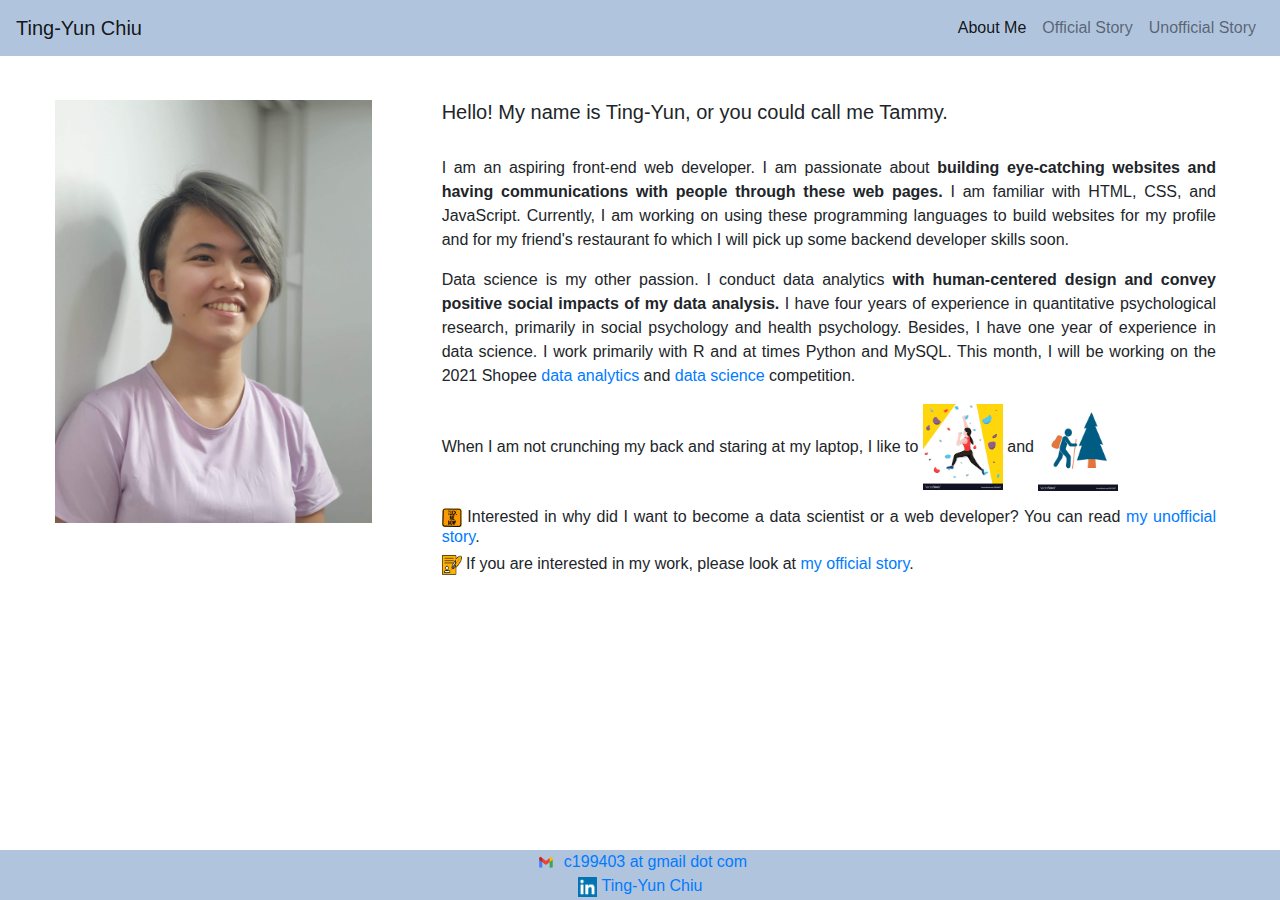
<file: tingyunchiu/index.html>
<!DOCTYPE html>
<html>
  <head>
  	<title> Ting-Yun Chiu </title>
  	<link rel="stylesheet" href="https://stackpath.bootstrapcdn.com/bootstrap/4.5.2/css/bootstrap.min.css" integrity="sha384-JcKb8q3iqJ61gNV9KGb8thSsNjpSL0n8PARn9HuZOnIxN0hoP+VmmDGMN5t9UJ0Z" crossorigin="anonymous">
  	<link rel="stylesheet" type="text/css" href="style.css">
    <meta name="viewport" content="width=device-width, initial-scale=1">
  </head>	

  <body>
    <nav class="navbar fixed-top navbar-expand navbar-light  bg-cust">
      <div class="container-fluid">
        <a class="navbar-brand" href="#">Ting-Yun Chiu</a>
        <div>
          <ul class="navbar-nav me-auto mb-2 mb-lg-0">
            <li class="nav-item">
              <a class="nav-link active" aria-current="page" href="index.html">About Me</a>
            </li>
            <li class="nav-item">
              <a class="nav-link" href="resume.html">Official Story</a>
            </li>
            <li class="nav-item">
              <a class="nav-link" href="life.html">Unofficial Story</a>
            </li>         
          </ul>
        </div>
      </div>
    </nav>    
    <div class="container-fluid">
      <div class="row">
        <div class="col-6 col-md-4 text-center">
          <img src="selfie.jpeg" class="img-size" alt="selfie" style="width: 80%;height: auto;">
        </div> 
        <div class="col-12 col-md-8 text-justify" style='padding-right: 5%;'>
          <h5> Hello! My name is Ting-Yun, or you could call me Tammy.</h5>
          <br>
          <p>I am an aspiring front-end web developer. I am passionate about <b>building eye-catching websites and having communications with people through these web pages.</b> I am familiar with HTML, CSS, and JavaScript. Currently, I am working on using these programming languages to build websites for my profile and for my friend's restaurant fo which I will pick up some backend developer skills soon.</p>
          <p>Data science is my other passion. I conduct data analytics <b>with human-centered design and convey positive social impacts of my data analysis.</b> I have four years of experience in quantitative psychological research, primarily in social psychology and health psychology. Besides, I have one year of experience in data science. I work primarily with R and at times Python and MySQL. This month, I will be working on the 2021 Shopee <a href='https://c199403.medium.com/2021-shopee-code-league-multi-channel-contacts-d585b1303020' target="_blank">data analytics </a> and <a href='https://c199403.medium.com/7%E5%A4%A9%E5%AD%B8%E6%9C%83nlp-2021-shopee-code-league-address-elements-extraction%E5%BF%83%E5%BE%97-903cfb372cd' target="_blank"> data science</a> competition.</p>
          <p>When I am not crunching my back and staring at my laptop, I like to <img src="climbing.png" alt="climbingIcon" style="width: 80px;height: auto;"> and <img src="hiking.png" alt="hikingIcon" style="width: 80px;height: auto;"></p>
          <h6><img src="more.jpg" alt="bioIcon" style="width: 20px;height: auto;"> Interested in why did I want to become a data scientist or a web developer? You can read <a href="life.html">my unofficial story</a>.</h6>          
          <h6><img src="bio.jpg" alt="bioIcon" style="width: 20px;height: auto;"> If you are interested in my work, please look at <a href="resume.html">my official story</a>.</h6>
        </div>
      </div>
    </div>      
    
    <div class="footer fixed-bottom">
      <div>
        <a href="mailto:c199403@gmail.com" target="_blank"><img src="Gmail-logo.png" class="img-size" alt="contact" style="width: auto;height: 20px;"> c199403 at gmail dot com</a>
      </div>
      <div>
        <a href="https://www.linkedin.com/in/ting-yun-chiu-246705160/" target="_blank"><img src="linkedin.jpg" class="img-size" alt="contact" style="width: auto;height: 20px;"> Ting-Yun Chiu</a>
      </div>
    </div>

    <script src="https://code.jquery.com/jquery-3.5.1.slim.min.js" integrity="sha384-DfXdz2htPH0lsSSs5nCTpuj/zy4C+OGpamoFVy38MVBnE+IbbVYUew+OrCXaRkfj" crossorigin="anonymous"></script>
    <script src="https://cdn.jsdelivr.net/npm/popper.js@1.16.1/dist/umd/popper.min.js" integrity="sha384-9/reFTGAW83EW2RDu2S0VKaIzap3H66lZH81PoYlFhbGU+6BZp6G7niu735Sk7lN" crossorigin="anonymous"></script>
    <script src="https://stackpath.bootstrapcdn.com/bootstrap/4.5.2/js/bootstrap.min.js" integrity="sha384-B4gt1jrGC7Jh4AgTPSdUtOBvfO8shuf57BaghqFfPlYxofvL8/KUEfYiJOMMV+rV" crossorigin="anonymous"></script>
  </body>
</html>
</file>
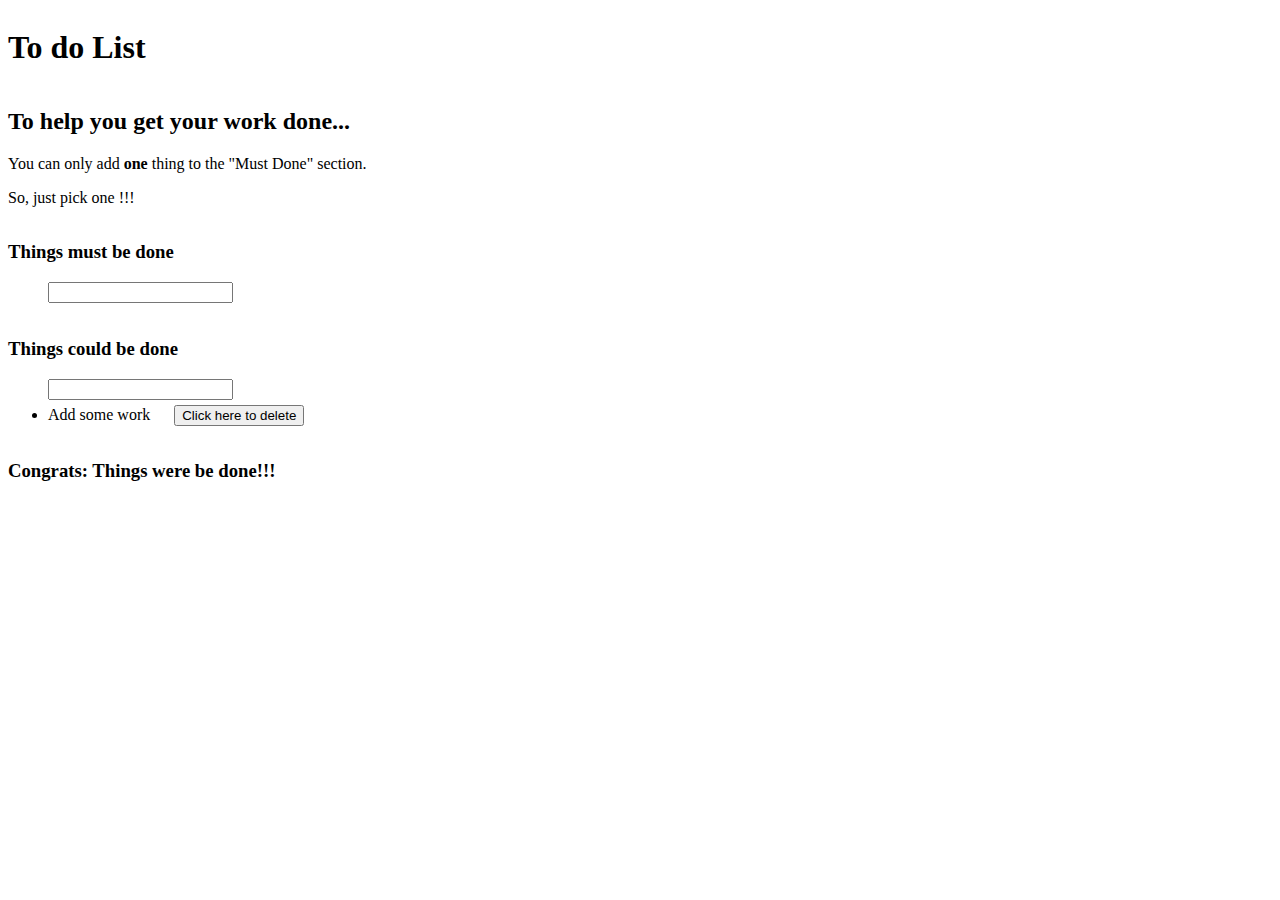
<file: todolist/index.html>
<!DOCTYPE html>
<html>
	<head>
		<title> To do List</title>
		<link rel="stylesheet" type="text/css" href="style.css">
	</head>	
	<body>
		<div class='flex-container'>
			<h1>To do List</h1>
			<div id = 'intro'>
				<h2>To help you get your work done...</h2>
				<p>You can only add <strong> one</strong> thing to the "Must Done" section.</p>
				<p>So, just pick one !!!</p>
			</div>
			<div id = 'must'>
				<h3>Things must be done</h3>  
				<ul>
	     			<input id = 'inputM' type="text">
				</ul>
			</div>
			<div id = 'could'>
				<h3>Things could be done</h3>  
				<ul>
	    			<input id = 'inputC' type="text"> 
	    			<li> Add some work <button type="button">Click here to delete</button></li>   
				</ul>
			</div>
			<div id = 'finish'>
				<h3>Congrats: Things were be done!!!</h3>  
				<ul></ul>
			</div>
			<script type="text/javascript" src="function.js"></script> 
		</div>
	</body>
</html>
</file>
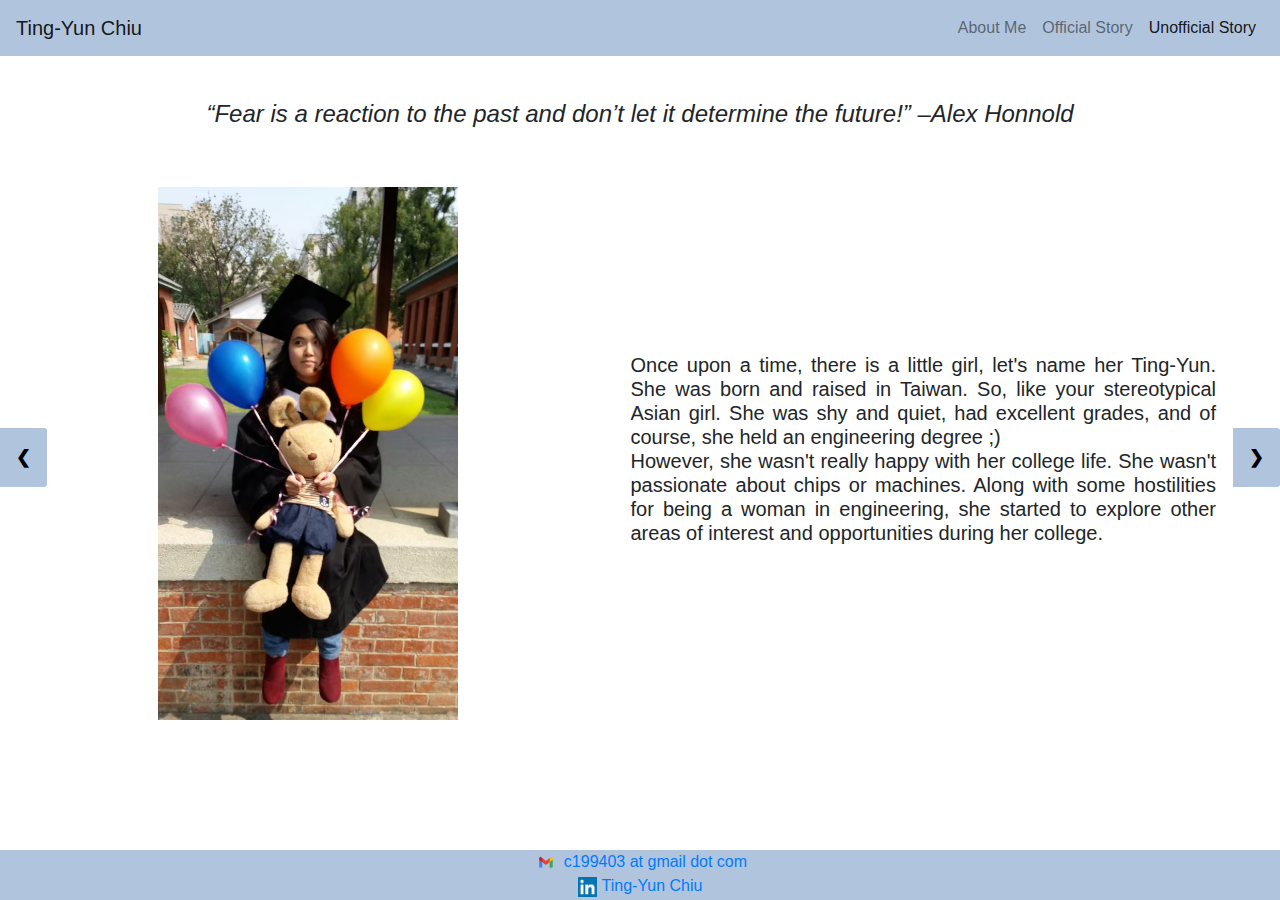
<file: tingyunchiu/life.html>
<!DOCTYPE html>
<html>
  <head>
    <title> Ting-Yun Chiu </title>
    <link rel="stylesheet" href="https://stackpath.bootstrapcdn.com/bootstrap/4.5.2/css/bootstrap.min.css" integrity="sha384-JcKb8q3iqJ61gNV9KGb8thSsNjpSL0n8PARn9HuZOnIxN0hoP+VmmDGMN5t9UJ0Z" crossorigin="anonymous">
    <link rel="stylesheet" type="text/css" href="style.css">
    <meta name="viewport" content="width=device-width, initial-scale=1">
  </head> 

  <body>
    <nav class="navbar fixed-top navbar-expand navbar-light  bg-cust">
      <div class="container-fluid">
        <a class="navbar-brand" href="#">Ting-Yun Chiu</a>
        <div>
          <ul class="navbar-nav me-auto mb-2 mb-lg-0">
            <li class="nav-item">
              <a class="nav-link" href="index.html">About Me</a>
            </li>
            <li class="nav-item">
              <a class="nav-link" href="resume.html">Official Story</a>
            </li>
            <li class="nav-item">
              <a class="nav-link  active" aria-current="page" href="life.html">Unofficial Story</a>
            </li>         
          </ul>
        </div>
      </div>
    </nav>  

    <div class='text-center' style='padding-bottom: 50px;'>
      <h4><i>“Fear is a reaction to the past and don’t let it determine the future!” –Alex Honnold</i></h4>
    </div>  
    
    <div style='padding-bottom: 50px;'>
      <div class="container-fluid slides">
        <div class='row justify-content-center'>
          <div class='col text-center align-self-center'>
            <img src="uni.jpg" style="min-width: 300px; max-width: 25%">
          </div>  
          <div class="col text-justify align-self-center" style='padding-right: 5%;'>
            <h5>Once upon a time, there is a little girl, let's name her Ting-Yun. She was born and raised in Taiwan. So, like your stereotypical Asian girl. She was shy and quiet, had excellent grades, and of course, she held an engineering degree ;)<br>
            However, she wasn't really happy with her college life. She wasn't passionate about chips or machines. Along with some hostilities for being a woman in engineering, she started to explore other areas of interest and opportunities during her college.</h5>
          </div>
        </div>
      </div>  
      
      <div class="container-fluid slides">
        <div class='row justify-content-center'>
          <div class='col text-center align-self-center' >
            <img src="nyu.JPG" style="min-width: 300px; max-width: 25%">
          </div>  
          <div class="col text-justify align-self-center" style='padding-right: 5%;'>
            <h5>After graduation from her university, she went to New York, enrolling in a master's program to study women in STEM. Her first year of grad school was tough. She had contacted more than 100 professors or Ph.D. students but unable to a sponsor for her thesis. <br>
            Luckily, she went out for lunch with a friend through whom she found her thesis supervisor and then her sponsor. She landed in the lab that studied political ideology and its impacts, and she discovered her interest in data and coding.</h5>
          </div>
        </div>
      </div>  
      
      <div class="container-fluid slides">
        <div class='row justify-content-center'>
          <div class='col text-center align-self-center'> 
            <img src="grad.JPG" style="min-width: 300px; max-width: 25%">         
          </div>  
          <div class="col text-justify align-self-center" style='padding-right: 5%;'>
            <h5>Another challenge came after graduating from her master's program, she couldn't find a research-oriented job in NPO or NGO in the States. At this moment, she realized that even these organizations accepted foreign software engineers. And thus, she started to expand her interests from data science to web development. Hoping that one day, she will be able to inspire and empower people with her programming skills.</h5>
          </div>
        </div>
      </div>  
      
      <div class="container-fluid slides">
        <div class='row justify-content-center'>
          <div class='col text-center align-self-center'> 
            <img src="outdoor.jpg" style="min-width: 300px; max-width: 25%">         
          </div>  
          <div class="col text-justify align-self-center" style='padding-right: 5%;'>
            <h5>As most of the kids grew up in Asia, exercising and hobbies had never come into her mind, let alone the idea of work-life balance. When Ting-Yun was in grad school, heavy schoolwork and the anxiety of living in a foreign country made her physical and mental health worse. At this moment, she realized that she needed to start developing some hobbies and workout regularly.<br>
            <br>One day, she was traveling in the Rocky mountain in Colorado. She saw people climbing on the rocks. "That's it! I am going to do it someday", she said to herself. So, she started to climb at the end of 2019. Feb 2021, she had her first outdoor climbing experience! In addition to rock climbing, she also enjoys hiking.</h5>
          </div>
        </div>
      </div>  
    </div>  
    <!-- Next and previous buttons -->
    <a class="prev" onclick="plusSlides(-1)">&#10094;</a>
    <a class="next" onclick="plusSlides(1)">&#10095;</a>
    
    <div class="footer fixed-bottom">
      <div>
        <a href="mailto:c199403@gmail.com" target="_blank"><img src="Gmail-logo.png" class="img-size" alt="contact" style="width: auto;height: 20px;"> c199403 at gmail dot com</a>
      </div>
      <div>
        <a href="https://www.linkedin.com/in/ting-yun-chiu-246705160/" target="_blank"><img src="linkedin.jpg" class="img-size" alt="contact" style="width: auto;height: 20px;"> Ting-Yun Chiu</a>
      </div>
    </div>
    
    <script src="life.js"></script>
    <script src="https://code.jquery.com/jquery-3.5.1.slim.min.js" integrity="sha384-DfXdz2htPH0lsSSs5nCTpuj/zy4C+OGpamoFVy38MVBnE+IbbVYUew+OrCXaRkfj" crossorigin="anonymous"></script>
    <script src="https://cdn.jsdelivr.net/npm/popper.js@1.16.1/dist/umd/popper.min.js" integrity="sha384-9/reFTGAW83EW2RDu2S0VKaIzap3H66lZH81PoYlFhbGU+6BZp6G7niu735Sk7lN" crossorigin="anonymous"></script>
    <script src="https://stackpath.bootstrapcdn.com/bootstrap/4.5.2/js/bootstrap.min.js" integrity="sha384-B4gt1jrGC7Jh4AgTPSdUtOBvfO8shuf57BaghqFfPlYxofvL8/KUEfYiJOMMV+rV" crossorigin="anonymous"></script>
  </body>
</html>
</file>
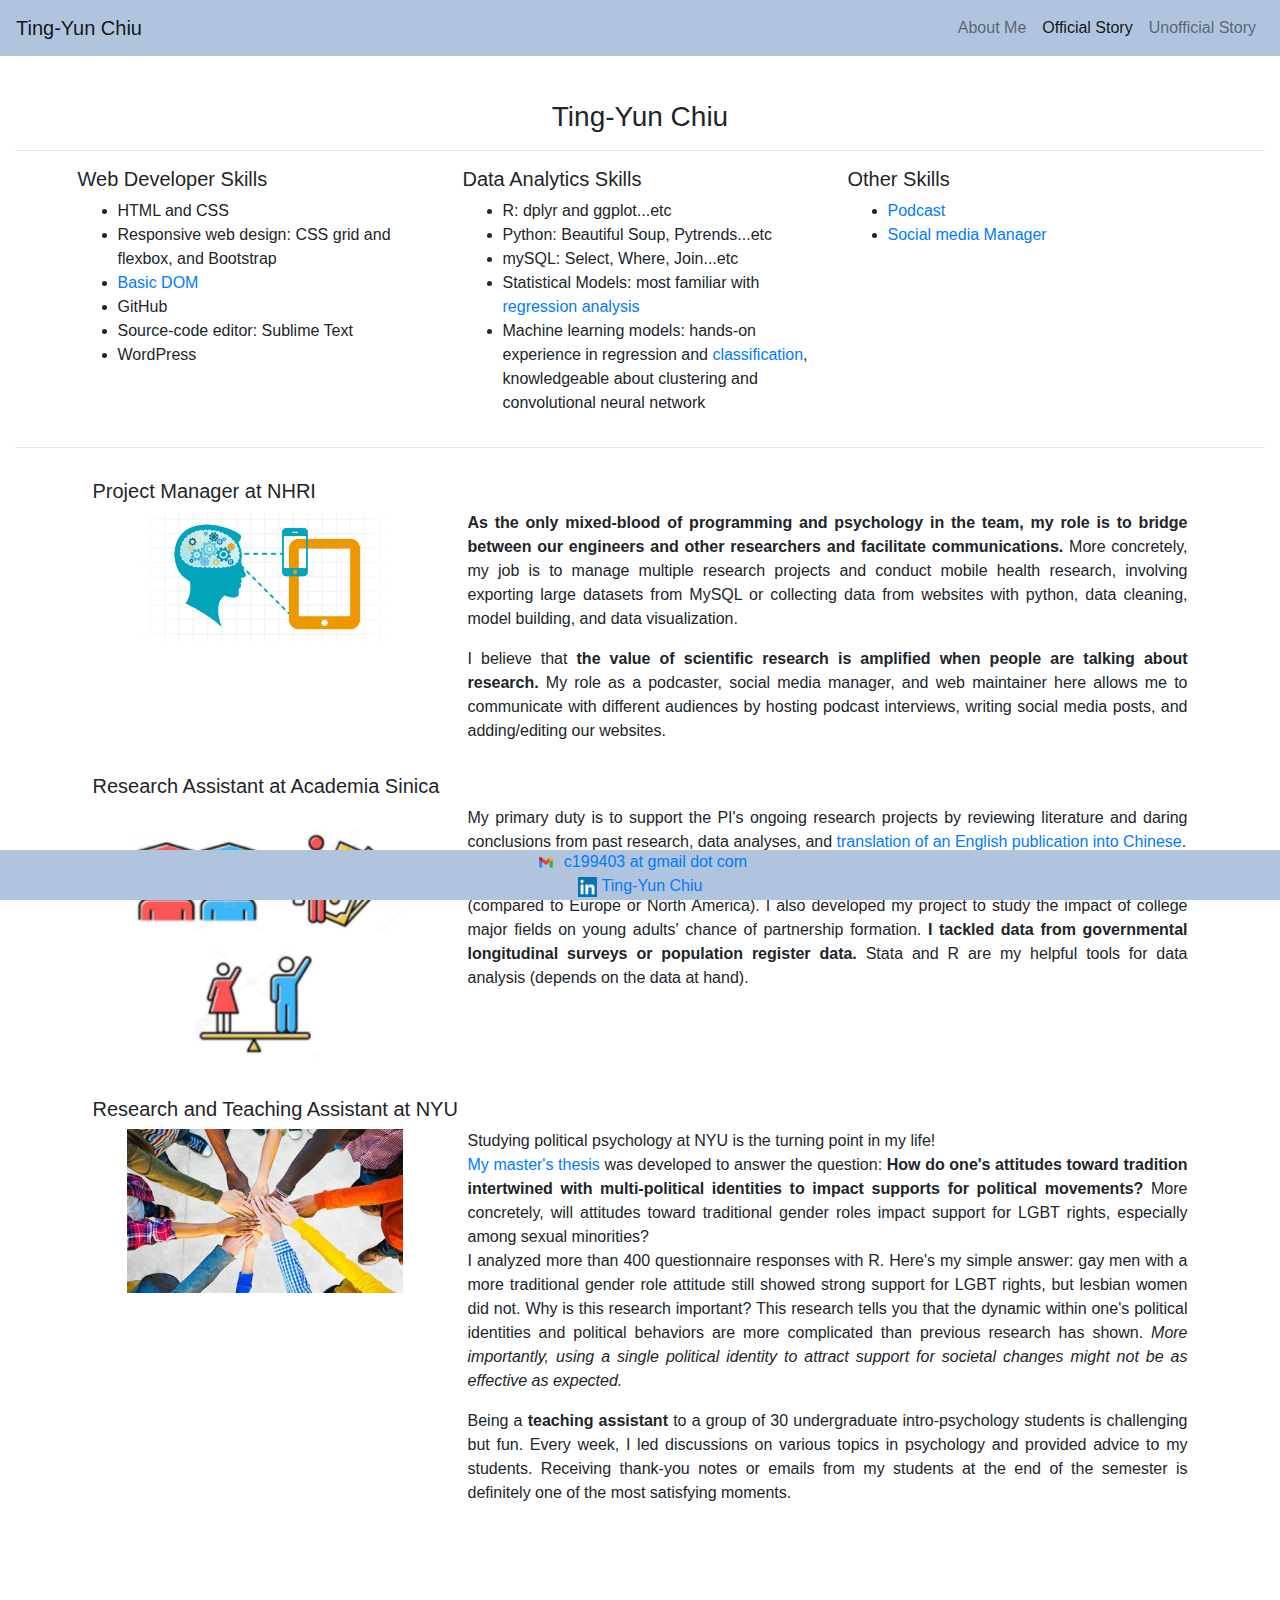
<file: tingyunchiu/resume.html>
<!DOCTYPE html>
<html>
  <head>
    <title> Ting-Yun Chiu </title>
    <link rel="stylesheet" href="https://stackpath.bootstrapcdn.com/bootstrap/4.5.2/css/bootstrap.min.css" integrity="sha384-JcKb8q3iqJ61gNV9KGb8thSsNjpSL0n8PARn9HuZOnIxN0hoP+VmmDGMN5t9UJ0Z" crossorigin="anonymous">
    <link rel="stylesheet" type="text/css" href="style.css">
    <meta name="viewport" content="width=device-width, initial-scale=1">
  </head> 

  <body>
    <nav class="navbar fixed-top navbar-expand navbar-light  bg-cust">
      <div class="container-fluid">
        <a class="navbar-brand" href="#">Ting-Yun Chiu</a>
        <div>
          <ul class="navbar-nav me-auto mb-2 mb-lg-0">
            <li class="nav-item">
              <a class="nav-link" href="index.html">About Me</a>
            </li>
            <li class="nav-item">
              <a class="nav-link  active" aria-current="page" href="resume.html">Official Story</a>
            </li>
            <li class="nav-item">
              <a class="nav-link" href="life.html">Unofficial Story</a>
            </li>         
          </ul>
        </div>
      </div>
    </nav>  

    <div class="container-fluid">
      <h3 class='text-center'> Ting-Yun Chiu</h3>
      <hr>
      <div id="skill" style='padding-left: 5%; padding-right: 5%;'>
        <div class="row">
          <div class="col-6 col-md-4">
            <h5>Web Developer Skills</h5>
            <ul>
              <li>HTML and CSS</li>
              <li>Responsive web design: CSS grid and flexbox, and Bootstrap</li>
              <li>
                <a href="https://tingyunchiu.github.io/todolist/"target="_blank">Basic DOM</a>
              </li>
              <li>GitHub</li>
              <li>Source-code editor: Sublime Text</li>
              <li>WordPress</li>                
            </ul>
          </div> 
          <div class="col-6 col-md-4">
            <h5>Data Analytics Skills</h5>
            <ul>
              <li>R: dplyr and ggplot...etc</a></li>
              <li>Python: Beautiful Soup</a>, Pytrends...etc</li>
              <li>mySQL: Select, Where, Join...etc</li>
              <li>Statistical Models: most familiar with <a href="https://drive.google.com/file/d/1F8jN6qaYolNAfec6euyaMy-EFV1SH6Q3/view?usp=sharing" target="_blank">regression analysis</a></li>
              <li>Machine learning models: hands-on experience in regression and <a href="https://drive.google.com/file/d/1_gO3RaX2dz_EK9goNKkvw3dlDuHOwkHR/view?usp=sharing" target="_blank">classification</a>, knowledgeable about clustering and convolutional neural network</li>                    
            </ul>
          </div>
          <div class="col-6 col-md-4">
            <h5>Other Skills</h5>
            <ul>
              <li>
                <a class="" href="https://open.firstory.me/user/nhri" target="_blank">Podcast</a>                
              </li>
              <li>
                <a class="" href="https://www.facebook.com/groups/592964007741041" target="_blank">Social media Manager</a>
              </li>      
            </ul>
          </div>
        </div>  
      </div>
      <hr>
      <div id="experience" style='padding-left: 5%; padding-right: 5%;'>
        <div class="container-fluid" style='padding-top: 15px;'>
          <h5>Project Manager at NHRI</h5>
          <div class='row'>
            <div class='col-6 col-md-4 text-center'>
              <img src="nhriWork.jpg" alt="nhriwork" style="width: 80%; min-width:200px; height: auto;">
            </div>
            <div class='col-12 col-md-8 text-justify'>                         
              <p><b>As the only mixed-blood of programming and psychology in the team, my role is to bridge between our engineers and other researchers and facilitate communications.</b> More concretely, my job is to manage multiple research projects and conduct mobile health research, involving exporting large datasets from MySQL or collecting data from websites with python, data cleaning, model building, and data visualization.</p>
              <p>I believe that <b>the value of scientific research is amplified when people are talking about research.</b> My role as a podcaster, social media manager, and web maintainer here allows me to communicate with different audiences by hosting podcast interviews, writing social media posts, and adding/editing our websites.</p> 
            </div>  
          </div>         
        </div>
        <div class="container-fluid" style='padding-top: 15px;'>
          <h5>Research Assistant at Academia Sinica</h5>
          <div class='row'>
              <div class='col-6 col-md-4 text-center'>
              <img src="sinica.png" alt="sinica" style="width: 80%; min-width:200px; height: auto;">
            </div>
              <div class='col-12 col-md-8 text-justify'>                         
                <p>My primary duty is to support the PI's ongoing research projects by reviewing literature and daring conclusions from past research, data analyses, and <a href='https://www.ios.sinica.edu.tw/people/personal/alicecheng/17_No_more_babies_without_help_for_whom%E4%B8%AD%E6%96%87%E6%91%98%E8%AD%AF.pdf' target="_blank">translation of an English publication into Chinese</a>. </p>
                <p>I was involved in research topics related to low-fertility rates or delayed marriage trends in Asia (compared to Europe or North America). I also developed my project to study the impact of college major fields on young adults' chance of partnership formation. <b>I tackled data from governmental longitudinal surveys or population register data.</b> Stata and R are my helpful tools for data analysis (depends on the data at hand).</p>          
              </div>              
          </div>         
        </div>
        <div class="container-fluid" style='padding-top: 15px;'>
          <h5>Research and Teaching Assistant at NYU</h5>
          <div class='row'>
            <div class='col-6 col-md-4 text-center'>
              <img src="lgbt.jpg" alt="lgbtUnity" style="width: 80%; min-width:200px; height: auto;">
            </div>
            <div class='col-12 col-md-8 text-justify'>                         
              <p>Studying political psychology at NYU is the turning point in my life! <br>
                <a href="https://drive.google.com/file/d/1F8jN6qaYolNAfec6euyaMy-EFV1SH6Q3/view?usp=sharing" target="_blank">My master's thesis</a> was developed to answer the question: <b>How do one's attitudes toward tradition intertwined with multi-political identities to impact supports for political movements?</b>  More concretely, will attitudes toward traditional gender roles impact support for LGBT rights, especially among sexual minorities? <br>I analyzed more than 400 questionnaire responses with R. Here's my simple answer: gay men with a more traditional gender role attitude still showed strong support for LGBT rights, but lesbian women did not. Why is this research important? This research tells you that the dynamic within one's political identities and political behaviors are more complicated than previous research has shown. <em>More importantly, using a single political identity to attract support for societal changes might not be as effective as expected.</em></p>              
              <p>Being a <b>teaching assistant</b> to a group of 30 undergraduate intro-psychology students is challenging but fun. Every week, I led discussions on various topics in psychology and provided advice to my students. Receiving thank-you notes or emails from my students at the end of the semester is definitely one of the most satisfying moments.</p>
            </div>  
          </div>         
        </div>       
      </div>          
    </div>  

    <div class="footer fixed-bottom">
      <div>
        <a href="mailto:c199403@gmail.com" target="_blank"><img src="Gmail-logo.png" class="img-size" alt="contact" style="width: auto;height: 20px;"> c199403 at gmail dot com</a>
      </div>
      <div>
        <a href="https://www.linkedin.com/in/ting-yun-chiu-246705160/" target="_blank"><img src="linkedin.jpg" class="img-size" alt="contact" style="width: auto;height: 20px;"> Ting-Yun Chiu</a>
      </div>
    </div>

    <script src="https://code.jquery.com/jquery-3.5.1.slim.min.js" integrity="sha384-DfXdz2htPH0lsSSs5nCTpuj/zy4C+OGpamoFVy38MVBnE+IbbVYUew+OrCXaRkfj" crossorigin="anonymous"></script>
    <script src="https://cdn.jsdelivr.net/npm/popper.js@1.16.1/dist/umd/popper.min.js" integrity="sha384-9/reFTGAW83EW2RDu2S0VKaIzap3H66lZH81PoYlFhbGU+6BZp6G7niu735Sk7lN" crossorigin="anonymous"></script>
    <script src="https://stackpath.bootstrapcdn.com/bootstrap/4.5.2/js/bootstrap.min.js" integrity="sha384-B4gt1jrGC7Jh4AgTPSdUtOBvfO8shuf57BaghqFfPlYxofvL8/KUEfYiJOMMV+rV" crossorigin="anonymous"></script>
  </body>
</html>
</file>
<file: tingyunchiu/style.css>
body {
    margin: 0 auto;
    padding-top: 100px;
    padding-bottom: 100px;
    font-family: Arial;
}

.bg-cust{
	background-color: lightsteelblue;
}


.footer{
	background-color: lightsteelblue;
	text-align: center;
	color: white;
	margin-bottom: 0px;
  	padding: 0px;
  	width: 100%;
  	height: 50px;
}


/*CSS for life.html only*/
.slides{
  display: none;
}

.prev,.next {
  position: fixed;
  top: 50%;
  width: auto;
  margin-top: -22px;
  padding: 16px;
  color: black;
  background-color: lightsteelblue;
  font-weight: bold;
  font-size: 18px;
  transition: 0.6s ease;
  border-radius: 0 3px 3px 0;
  user-select: none;
}

/* Position the "next button" to the right */
.next {
  right: 0;  
  border-radius: 0 3px 3px 0;
}

/* On hover, add a black background color with a little bit see-through */
.prev:hover, .next:hover {
  color: white;
  background-color: lightslategrey;
}
</file>
<file: todolist/style.css>
.flex-container{
	display: flex;
	flex-direction: column;}




button{
	margin-left: 20px;
	margin-top: 5px;
}
</file>
